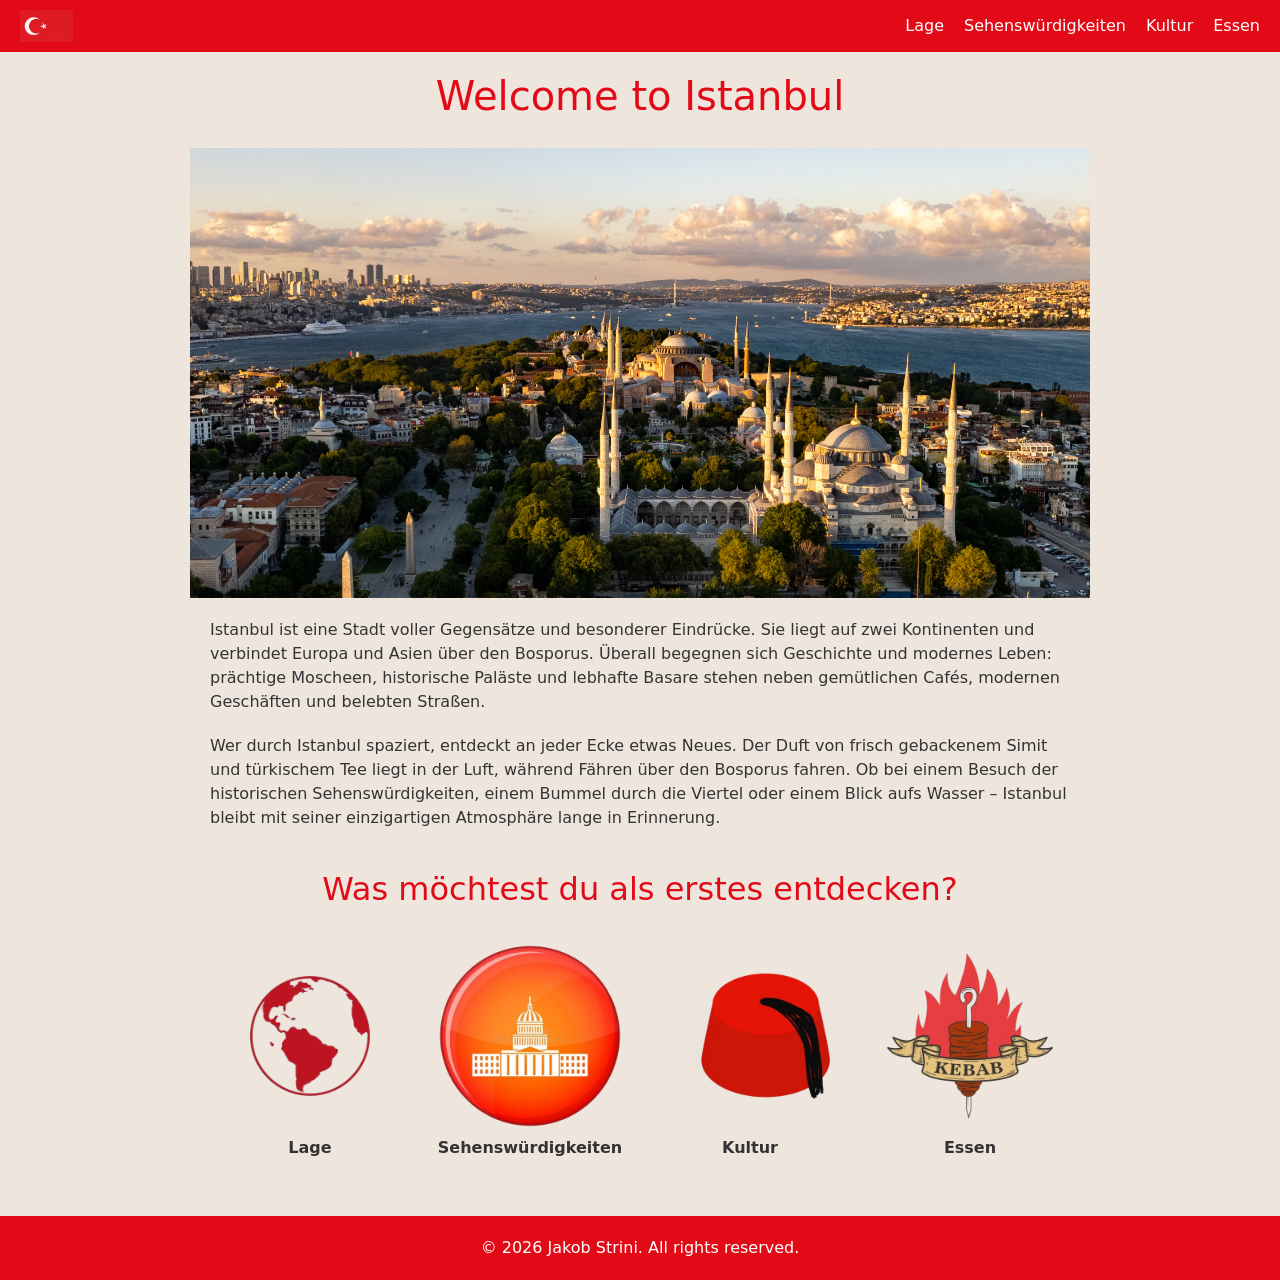
<file: index.html>
<!DOCTYPE html>
<html lang="de">
<head>
    <meta charset="UTF-8">
    <meta name="viewport" content="width=device-width, initial-scale=1.0">
    <title>Istanbul</title>
    <link href="https://cdn.jsdelivr.net/npm/bootstrap@5.3.3/dist/css/bootstrap.min.css" rel="stylesheet">
    <link rel="stylesheet" href="indexstyle.css">
    <link rel="icon" type="image/x-icon" href="favicon.ico">

</head>

<body>

<nav>
  <img src="Pictures/turkyeflag.png" alt="Flagge">
  <a href="HTML/continental.html">Lage</a>
  <a href="HTML/sights.html">Sehenswürdigkeiten</a>
  <a href="HTML/culture.html">Kultur</a>
  <a href="HTML/food.html">Essen</a>
</nav>

<h1>Welcome to Istanbul</h1>

<div id="istanbulCarousel" class="carousel slide" data-bs-ride="carousel">
  <div class="carousel-inner">
    <div class="carousel-item active">
      <img src="Pictures/instanbul1.jpg" class="d-block w-100" alt="Istanbul 1">
    </div>
    <div class="carousel-item">
      <img src="Pictures/instanbul2.jpg" class="d-block w-100" alt="Istanbul 2">
    </div>
    <div class="carousel-item">
      <img src="Pictures/instanbul3.jpg" class="d-block w-100" alt="Istanbul 3">
    </div>
  </div>
</div>

<p class="intro">
  Istanbul ist eine Stadt voller Gegensätze und besonderer Eindrücke. Sie liegt auf zwei Kontinenten
  und verbindet Europa und Asien über den Bosporus. Überall begegnen sich Geschichte und modernes Leben:
  prächtige Moscheen, historische Paläste und lebhafte Basare stehen neben gemütlichen Cafés,
  modernen Geschäften und belebten Straßen.
</p>
<p class="intro">
  Wer durch Istanbul spaziert, entdeckt an jeder Ecke etwas Neues. Der Duft von frisch gebackenem Simit
  und türkischem Tee liegt in der Luft, während Fähren über den Bosporus fahren. Ob bei einem Besuch
  der historischen Sehenswürdigkeiten, einem Bummel durch die Viertel oder einem Blick aufs Wasser –
  Istanbul bleibt mit seiner einzigartigen Atmosphäre lange in Erinnerung.
</p>

<h2>Was möchtest du als erstes entdecken?</h2>

<div class="auswahl">
  <a href="HTML/continental.html" target="_blank">
    <img src="Pictures/world.png" alt="Lage">
    <p>Lage</p>
  </a>
  <a href="HTML/sights.html" target="_blank">
    <img src="Pictures/sights.png" alt="Sehenswürdigkeiten">
    <p>Sehenswürdigkeiten</p>
  </a>
  <a href="HTML/culture.html" target="_blank">
    <img src="Pictures/culture.png" alt="Kultur">
    <p>Kultur</p>
  </a>
  <a href="HTML/food.html" target="_blank">
    <img src="Pictures/food.png" alt="Essen">
    <p>Essen</p>
  </a>
</div>

<footer>
  <p>&copy; 2026 Jakob Strini. All rights reserved.</p>
  
</footer>

<script src="https://cdn.jsdelivr.net/npm/bootstrap@5.3.3/dist/js/bootstrap.bundle.min.js"></script>
</body>
</html>
</file>
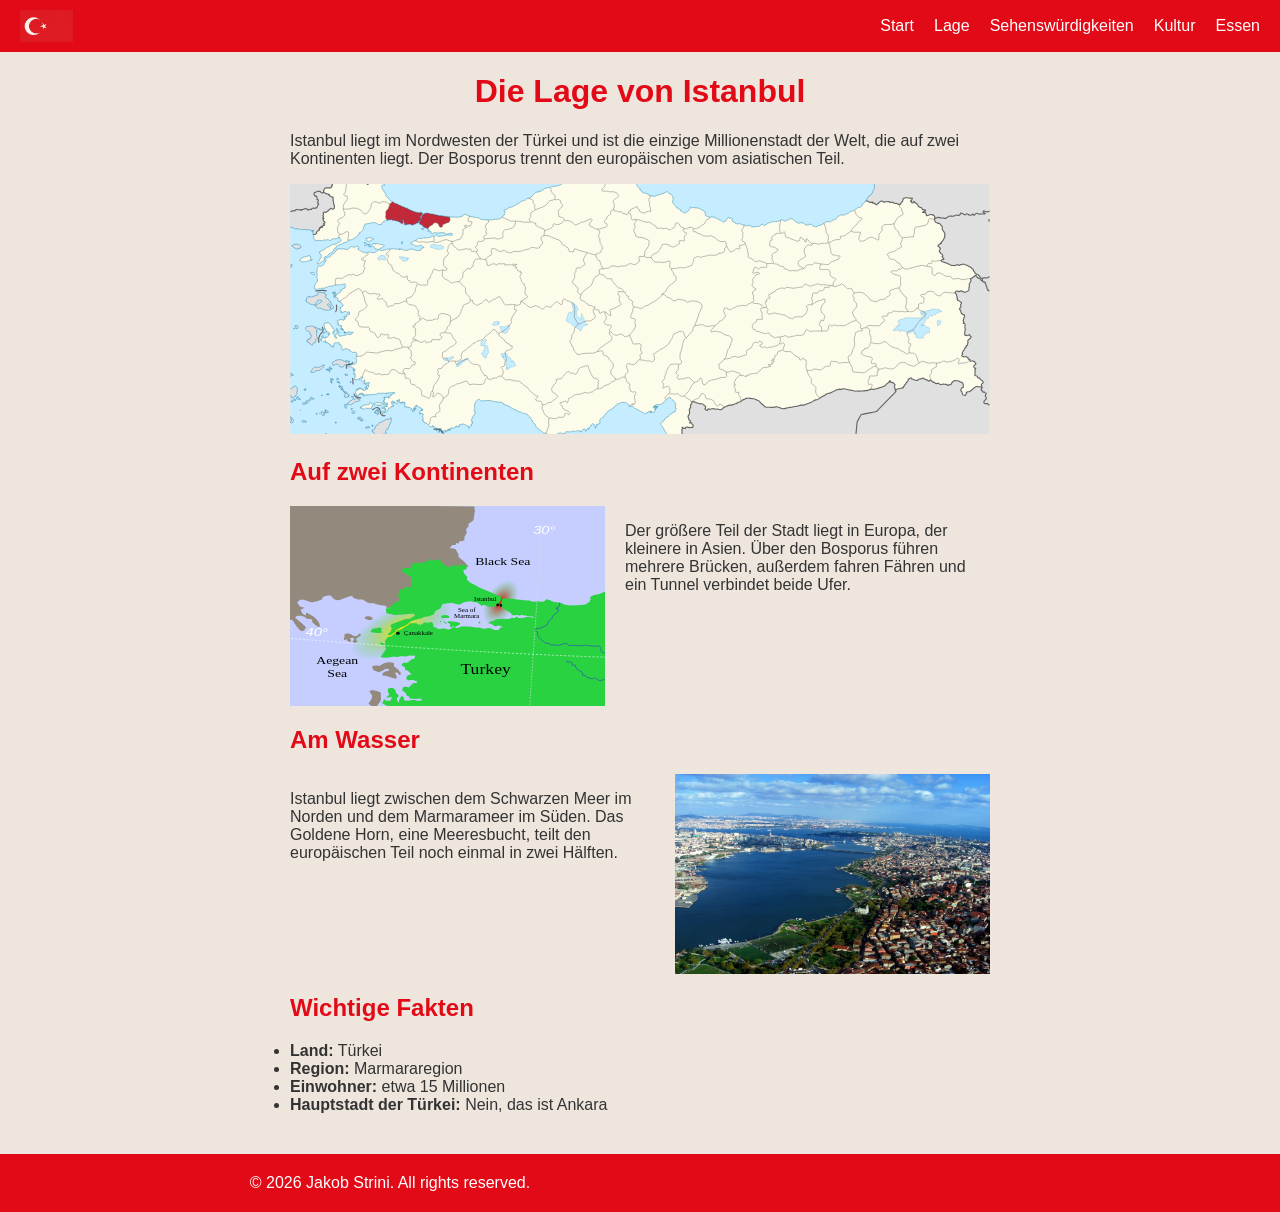
<file: HTML/continental.html>
<!DOCTYPE html>
<html lang="de">
<head>
    <meta charset="UTF-8">
    <meta name="viewport" content="width=device-width, initial-scale=1.0">
    <title>Lage von Istanbul</title>
    <link rel="icon" href="../Pictures/favicon.ico">
    <link rel="stylesheet" href="../CSS/continentalstyle.css">
</head>

<body>

<nav>
  <img src="../Pictures/turkyeflag.png" alt="Flagge">
  <a href="../index.html">Start</a>
  <a href="continental.html">Lage</a>
  <a href="sights.html">Sehenswürdigkeiten</a>
  <a href="culture.html">Kultur</a>
  <a href="food.html">Essen</a>
</nav>

<h1>Die Lage von Istanbul</h1>

<p>
  Istanbul liegt im Nordwesten der Türkei und ist die einzige Millionenstadt der Welt,
  die auf zwei Kontinenten liegt. Der Bosporus trennt den europäischen vom asiatischen Teil.
</p>

<div class="karte">
  <img src="../Pictures/cardIstanbul.svg" alt="Karte der Türkei mit Istanbul">
</div>

<h2>Auf zwei Kontinenten</h2>
<div class="eintrag">
  <img class="links" src="../Pictures/bosporus.svg" alt="Bosporus">
  <p>Der größere Teil der Stadt liegt in Europa, der kleinere in Asien. Über den Bosporus führen mehrere Brücken, außerdem fahren Fähren und ein Tunnel verbindet beide Ufer.</p>
</div>

<h2>Am Wasser</h2>
<div class="eintrag">
  <img class="rechts" src="../Pictures/goldenHorn.png" alt="Goldenes Horn">
  <p>Istanbul liegt zwischen dem Schwarzen Meer im Norden und dem Marmarameer im Süden. Das Goldene Horn, eine Meeresbucht, teilt den europäischen Teil noch einmal in zwei Hälften.</p>
</div>

<h2>Wichtige Fakten</h2>
<ul>
  <li><b>Land:</b> Türkei</li>
  <li><b>Region:</b> Marmararegion</li>
  <li><b>Einwohner:</b> etwa 15 Millionen</li>
  <li><b>Hauptstadt der Türkei:</b> Nein, das ist Ankara</li>
</ul>

<footer>
  <p>&copy; 2026 Jakob Strini. All rights reserved.</p>
  
</footer>

</body>
</html>
</file>
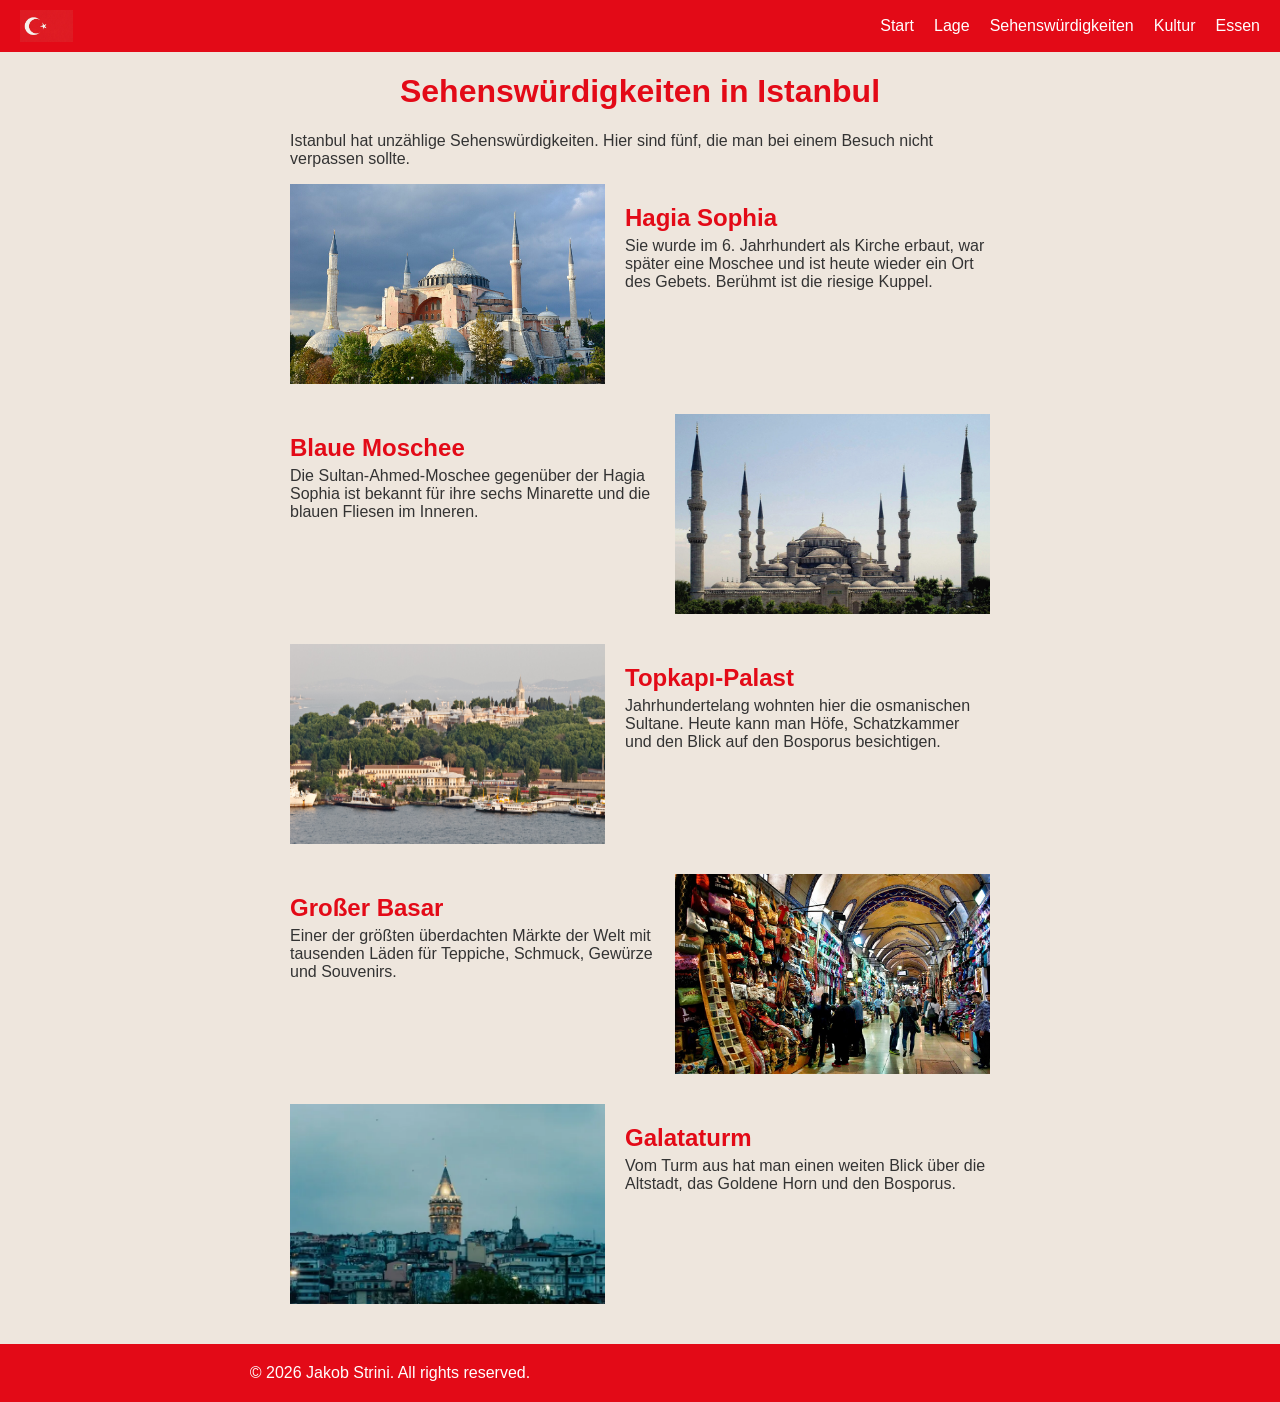
<file: HTML/sights.html>
<!DOCTYPE html>
<html lang="de">
<head>
    <meta charset="UTF-8">
    <meta name="viewport" content="width=device-width, initial-scale=1.0">
    <title>Sehenswürdigkeiten in Istanbul</title>
    <link rel="icon" href="../Pictures/favicon.ico">
    <link rel="stylesheet" href="../CSS/sightsstyle.css">
</head>

<body>

<nav>
  <img src="../Pictures/turkyeflag.png" alt="Flagge">
  <a href="../index.html">Start</a>
  <a href="continental.html">Lage</a>
  <a href="sights.html">Sehenswürdigkeiten</a>
  <a href="culture.html">Kultur</a>
  <a href="food.html">Essen</a>
</nav>

<h1>Sehenswürdigkeiten in Istanbul</h1>

<p>
  Istanbul hat unzählige Sehenswürdigkeiten. Hier sind fünf, die man bei einem Besuch
  nicht verpassen sollte.
</p>

<div class="eintrag">
  <img class="links" src="../Pictures/hagiaSophia.jpeg" alt="Hagia Sophia">
  <h2>Hagia Sophia</h2>
  <p>Sie wurde im 6. Jahrhundert als Kirche erbaut, war später eine Moschee und ist heute wieder ein Ort des Gebets. Berühmt ist die riesige Kuppel.</p>
</div>

<div class="eintrag">
  <img class="rechts" src="../Pictures/blueMoschee.jpg" alt="Blaue Moschee">
  <h2>Blaue Moschee</h2>
  <p>Die Sultan-Ahmed-Moschee gegenüber der Hagia Sophia ist bekannt für ihre sechs Minarette und die blauen Fliesen im Inneren.</p>
</div>

<div class="eintrag">
  <img class="links" src="../Pictures/palaceTurkye.jpg" alt="Topkapı-Palast">
  <h2>Topkapı-Palast</h2>
  <p>Jahrhundertelang wohnten hier die osmanischen Sultane. Heute kann man Höfe, Schatzkammer und den Blick auf den Bosporus besichtigen.</p>
</div>

<div class="eintrag">
  <img class="rechts" src="../Pictures/bazaar.jpeg" alt="Großer Basar">
  <h2>Großer Basar</h2>
  <p>Einer der größten überdachten Märkte der Welt mit tausenden Läden für Teppiche, Schmuck, Gewürze und Souvenirs.</p>
</div>

<div class="eintrag">
  <img class="links" src="../Pictures/galaturm.jpg" alt="Galataturm">
  <h2>Galataturm</h2>
  <p>Vom Turm aus hat man einen weiten Blick über die Altstadt, das Goldene Horn und den Bosporus.</p>
</div>

<footer>
  <p>&copy; 2026 Jakob Strini. All rights reserved.</p>
 
</footer>

</body>
</html>
</file>
<file: indexstyle.css>
body {
    background-color: #eee6dd;
    color: #333;
}

nav {
    background-color: #e30a17;
    padding: 10px 20px;
    display: flex;
    align-items: center;
    gap: 20px;
}

nav img {
    height: 32px;
    margin-right: auto;
}

nav a {
    color: white;
    text-decoration: none;
}

h1, h2 {
    color: #e30a17;
    text-align: center;
    padding: 20px;
}

.carousel {
    max-width: 900px;
    margin: 0 auto;
}

.carousel-item img {
    height: 450px;
    object-fit: cover;
}

.intro {
    max-width: 900px;
    margin: 20px auto;
    padding: 0 20px;
}

.auswahl {
    display: flex;
    justify-content: center;
    gap: 20px;
    padding: 0 20px;
}

.auswahl a {
    width: 200px;
    text-align: center;
    text-decoration: none;
    color: #333;
    font-weight: bold;
}

.auswahl img {
    width: 100%;
    height: 200px;
    object-fit: cover;
}

footer {
    background-color: #e30a17;
    color: white;
    text-align: center;
    padding: 20px;
    margin-top: 40px;
}

footer p {
    margin: 0;
}

footer a {
    color: white;
}
</file>
<file: CSS/continentalstyle.css>
body {
    font-family: Arial, sans-serif;
    background-color: #eee6dd;
    color: #333;
    margin: 0;
}

nav {
    background-color: #e30a17;
    padding: 10px 20px;
    display: flex;
    align-items: center;
    gap: 20px;
}

nav img {
    height: 32px;
    margin-right: auto;
}

nav a {
    color: white;
    text-decoration: none;
}

h1, h2 {
    color: #e30a17;
}

h1 {
    text-align: center;
}

p, h2, ul, .eintrag, .karte {
    max-width: 700px;
    margin-left: auto;
    margin-right: auto;
    padding: 0 20px;
}

.links {
    float: left;
    width: 45%;
    height: 200px;

    margin-right: 20px;
}

.rechts {
    float: right;
    width: 45%;
    height: 200px;

    margin-left: 20px;
}

.eintrag {
    overflow: hidden;
    margin-bottom: 20px;
}

.eintrag p {
    padding: 0;
}

.karte {
    margin-bottom: 20px;
}

.karte img {
    width: 100%;
    height: 250px;
    object-fit: cover;
}

footer {
    background-color: #e30a17;
    color: white;
    text-align: center;
    padding: 20px;
    margin-top: 40px;
}

footer p {
    margin: 0;
}

footer a {
    color: white;
}
</file>
<file: CSS/sightsstyle.css>
body {
    font-family: Arial, sans-serif;
    background-color: #eee6dd;
    color: #333;
    margin: 0;
}

nav {
    background-color: #e30a17;
    padding: 10px 20px;
    display: flex;
    align-items: center;
    gap: 20px;
}

nav img {
    height: 32px;
    margin-right: auto;
}

nav a {
    color: white;
    text-decoration: none;
}

h1, h2 {
    color: #e30a17;
}

h1 {
    text-align: center;
}

p, .eintrag {
    max-width: 700px;
    margin-left: auto;
    margin-right: auto;
    padding: 0 20px;
}

.eintrag {
    overflow: hidden;
    margin-bottom: 30px;
}

.eintrag h2 {
    margin-bottom: 5px;
}

.eintrag p {
    margin: 0;
    padding: 0;
}

.links {
    float: left;
    width: 45%;
    height: 200px;

    margin-right: 20px;
}

.rechts {
    float: right;
    width: 45%;
    height: 200px;

    margin-left: 20px;
}

footer {
    background-color: #e30a17;
    color: white;
    text-align: center;
    padding: 20px;
    margin-top: 40px;
}

footer p {
    margin: 0;
}

footer a {
    color: white;
}
</file>
